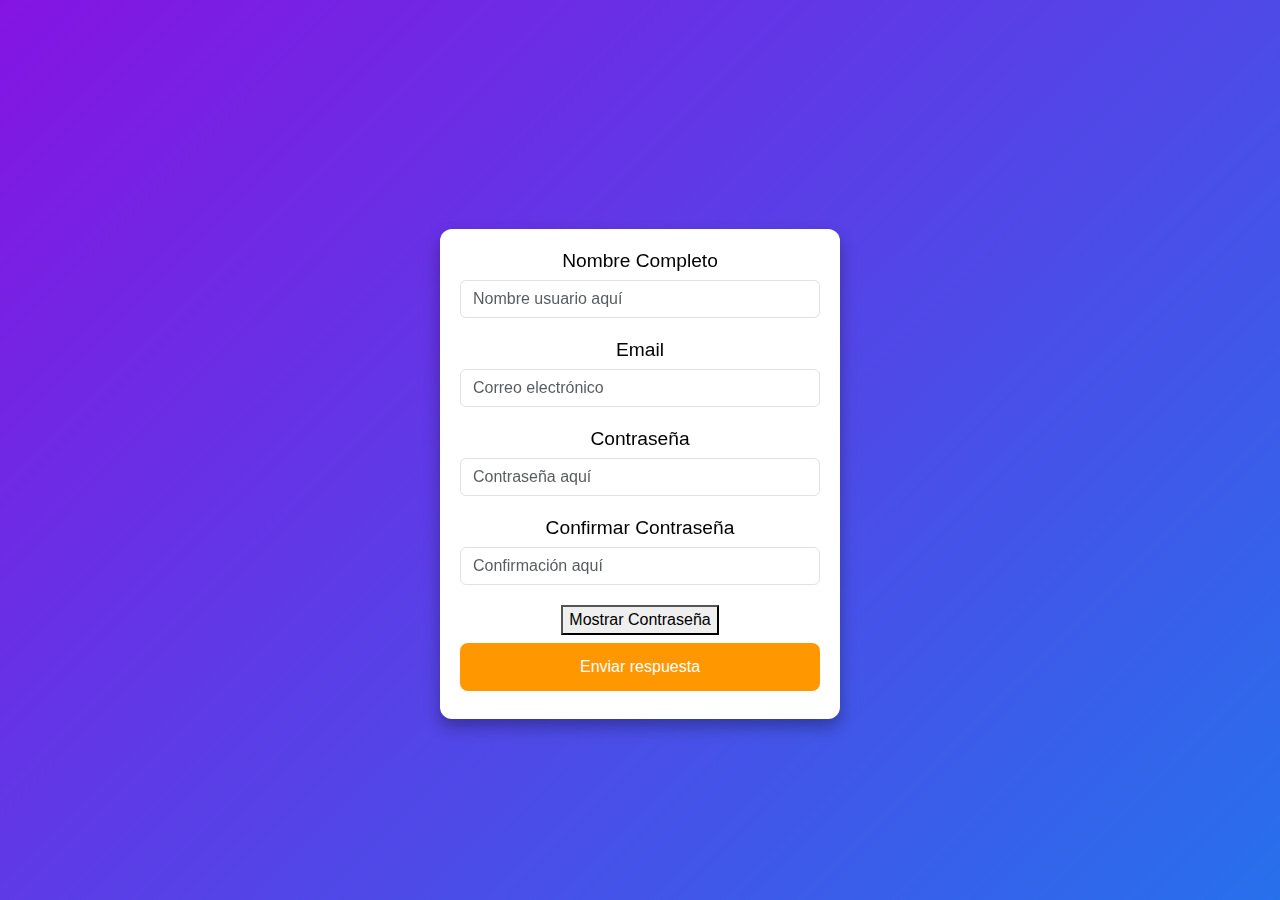
<file: index.html>
<!DOCTYPE html>
<html lang="es">
<head>
    <meta charset="UTF-8">
    <meta name="viewport" content="width=device-width, initial-scale=1.0">
    <title>Formulario con Validación</title>
    <link href="https://cdn.jsdelivr.net/npm/bootstrap@5.3.0/dist/css/bootstrap.min.css" rel="stylesheet">
    <link rel="stylesheet" href="styles.css">
    

</head>
<body>

<div class="container mt-5">


    <form id="registroForm" onclick="return validarFormulario()">
        <div class="mb-3">
            <h3>Nombre Completo</h3>
            <input type="text" id="usuario" name="usuario" class="form-control" placeholder="Nombre usuario aquí">
            <small id="errorUsuario" class="text-danger"></small>
            <small id="BienUsuario" class="text-success"></small>
        </div>

        <div class="mb-3">
            <h3>Email</h3>
            <input type="email" id="email" name="email" class="form-control" placeholder="Correo electrónico">
            <small id="errorEmail" class="text-danger"></small>
            <small id="BienEmail" class="text-success"></small>
        </div>

        <div class="mb-3">
            <h3>Contraseña</h3>
            <input type="password" id="contraseña" name="contraseña" class="form-control" placeholder="Contraseña aquí">
            <small id="errorContraseña" class="text-danger"></small>
            <small id="BienContraseña" class="text-success"></small>
        </div>

        <div class="mb-3">
            <h3>Confirmar Contraseña</h3>
            <input type="password" id="confirmarContraseña" name="confirmarContraseña" class="form-control" placeholder="Confirmación aquí">
            <small id="errorConfirmarContraseña" class="text-danger"></small>
            <small id="BienConfirmarContraseña" class="text-success"></small>
        </div>

        <button id="mostrarContraseña">Mostrar Contraseña</button>

        <input type="submit" value="Enviar respuesta" class="btn btn-primary">
    </form>
    <div id="pop" class="pop">
    <p>Todos los datos están bien, redirigiendo...</p>
    </div>
</div>



<script src="https://cdn.jsdelivr.net/npm/bootstrap@5.3.0/dist/js/bootstrap.bundle.min.js"></script>
<script src="script.js"></script>
</body>
</html>
</file>
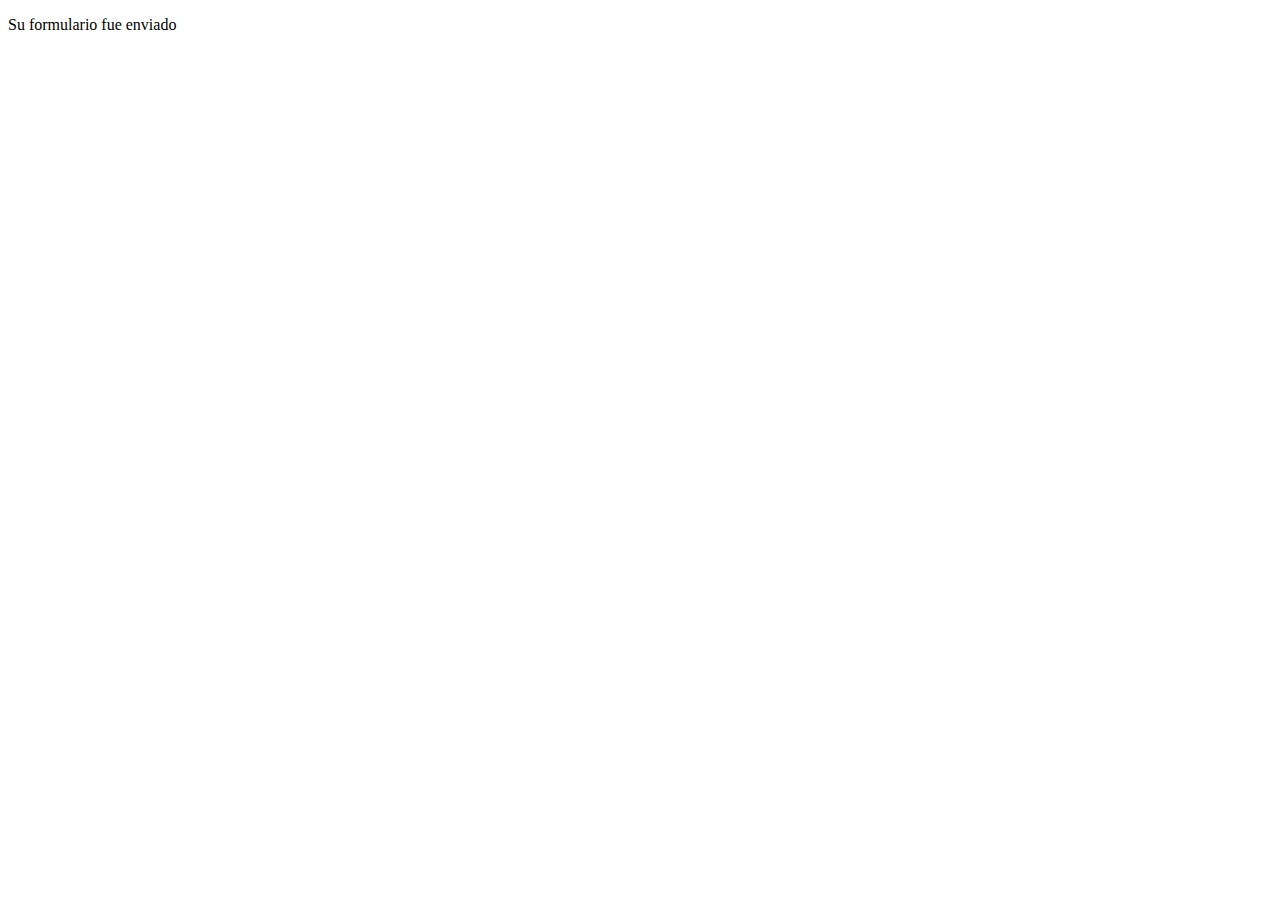
<file: thankyou.html>
<!DOCTYPE html>
<html lang="en">
<head>
    <meta charset="UTF-8">
    <meta name="viewport" content="width=device-width, initial-scale=1.0">
    <title>Document</title>
</head>
<body>
    <p>Su formulario fue enviado </p>
</body>
</html>
</file>
<file: styles.css>
input:focus {
    border: 3px solid greenyellow;
    box-shadow: 0px 0px 8px rgba(240, 95, 37, 0.6);
}


body {
    font-family: 'Poppins', sans-serif;
    background: linear-gradient(135deg, #8514e2, #2770ec);
    color: #fff;
    display: flex;
    justify-content: center;
    align-items: center;
    height: 100vh;
    margin: 0;
}

.container {
    width: 90%;
    max-width: 400px;
    background: rgb(255, 255, 255);
    backdrop-filter: blur(10px);
    padding: 20px;
    border-radius: 12px;
    box-shadow: 0px 8px 16px rgba(0, 0, 0, 0.3);
    text-align: center;
    color: black;
}

h3 {
    font-size: 1.2rem;
    margin-bottom: 5px;
}

input {
    width: 100%;
    padding: 12px;
    margin: 8px 0;
    border: 2px solid transparent;
    border-radius: 8px;
    outline: none;
    font-size: 1rem;
    transition: all 0.3s ease;
}



.text-danger {
    display: block;
    color: #ff0000;
    font-size: 0.9rem;
    margin-top: 5px;
    opacity: 3;
    height: 3;
    transition: opacity 0.3s ease-in-out, height 0.3s ease-in-out;
    margin-bottom: 20px;
}



.btn-primary {
    background: #ff9800;
    border: none;
    padding: 12px;
    width: 100%;
    border-radius: 8px;
    color: white;
    font-size: 1rem;
    cursor: pointer;
    transition: all 0.3s ease;
}

.btn-primary:hover {
    background: #e68900;
    transform: scale(1.05);
}

.pop {
    display: none;
    background: #4caf50;
    padding: 10px;
    border-radius: 8px;
    text-align: center;
    font-weight: bold;
    opacity: 0;
}

.pop.show{
    display: block;
    opacity: 1;
}

.text-success{

    display: block;
    color: #45e237;
    font-size: 0.9rem;
    margin-top: 5px;
    opacity: 3;
    height: 3;
    transition: opacity 0.3s ease-in-out, height 0.3s ease-in-out;
    margin-bottom: 20px;
}

@media (max-width: 500px) {
    .container {
        width: 95%;
        padding: 15px;
    }
}
</file>
